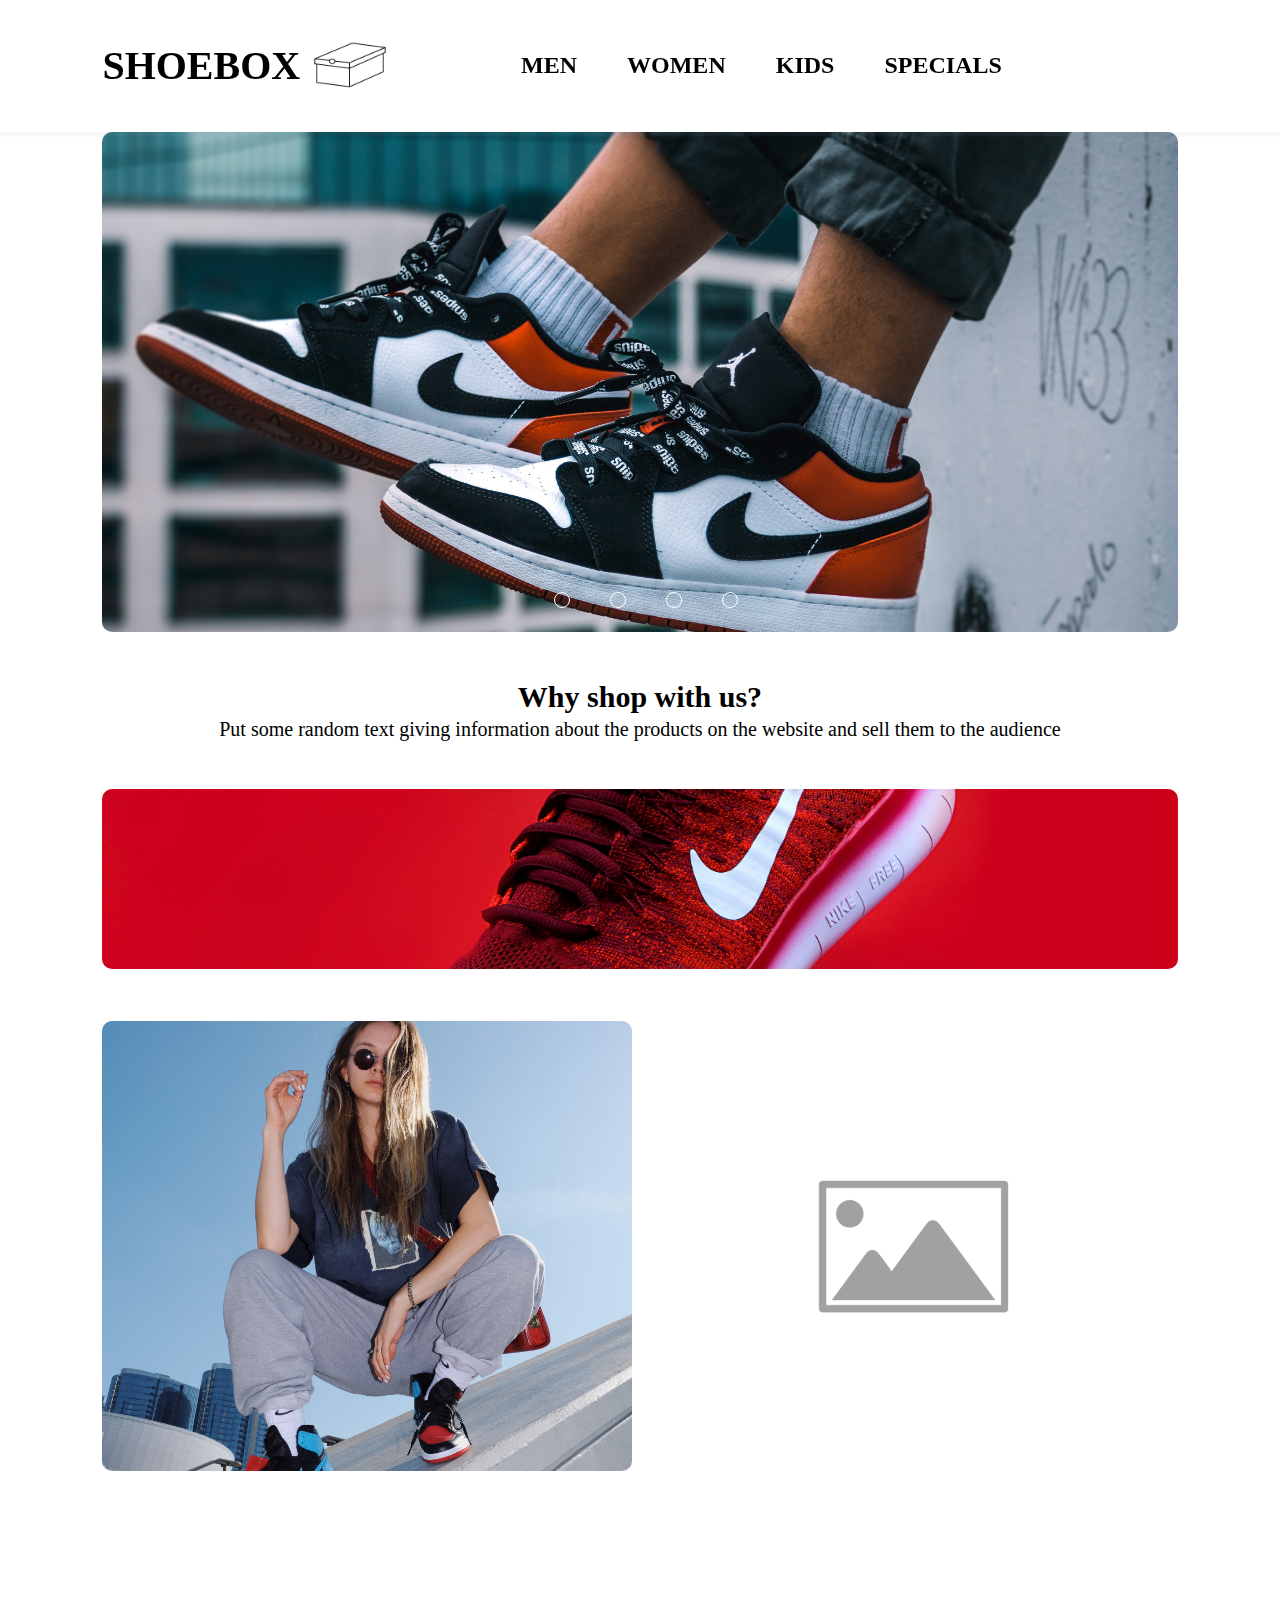
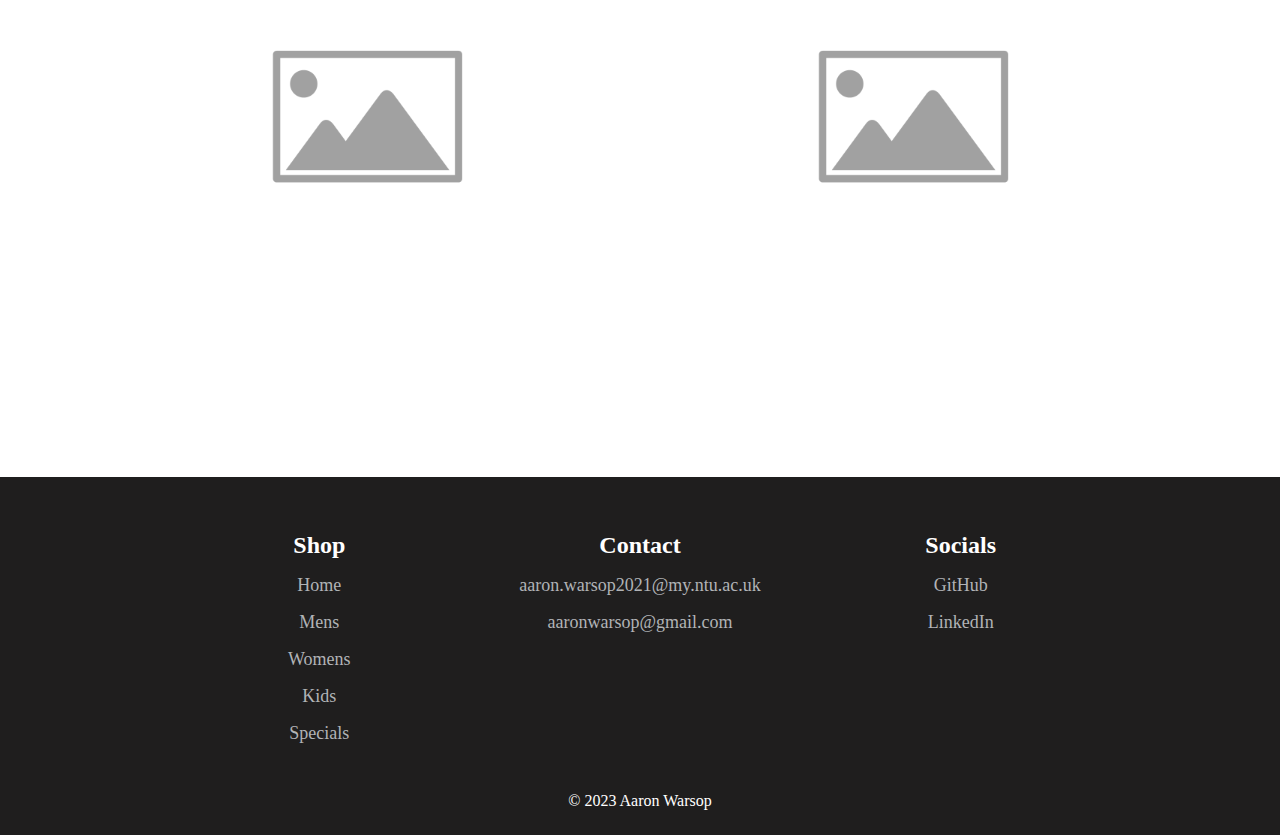
<file: index.html>
<!DOCTYPE html>
<html lang="en">
<head>
    <meta charset="UTF-8">
    <meta http-equiv="X-UA-Compatible" content="IE=edge">
    <meta name="viewport" content="width=device-width, initial-scale=1.0">
    <title>SHOEBOX</title>

    <link rel="stylesheet" href="mainstyles.css">
    <link rel="stylesheet" href="home.css">
    <link rel="stylesheet" href="https://unicons.iconscout.com/release/v4.0.0/css/line.css">
    <link rel="stylesheet" href="https://unpkg.com/boxicons@latest/css/boxicons.min.css">
    <script src="main.js" defer></script>
    <script src="home.js" defer></script>
</head>
<body>
    <header>
        <article class="title-and-logo">
            <h1 class="title" title="Home"><a href="index.html">SHOEBOX</a></h1>
            <a href="index.html"><img class="logo" src="assets/logo.png" alt="logo" title="Home"></a>
        </article>
        

        <nav class="navbar">
            <ul class="dropdown">
                <li class="dropdown-link"><a href="mens.html">MEN</a>
                    <ul class="dropdown-menu">
                        <li><a href="">Streetwear</a></li>
                        <li><a href="">Formals</a></li>
                    </ul>
                </li>
                <li class="dropdown-link"><a href="womens.html">WOMEN</a>
                    <ul class="dropdown-menu dropdown-menu-womens">
                        <li><a href="">Streetwear</a></li>
                        <li><a href="">Formals</a></li>
                    </ul>
                </li>
                <li><a href="kids.html">KIDS</a></li>
                <li><a href="specials.html">SPECIALS</a></li>
            </ul>
        </nav>

        <article class="functional-header">
            <ul class="func-nav">
                <li><a href="login.html"><i class="uil uil-user" title="Login/Singup"></i></a></li>
                <li><a id="settings-button"><i class="uil uil-cog" title="Settings"></i></a>
                    <dialog class="settings-popup">
                        <div class="settings-flexbox">
                            <span class="settings-top">
                                <h2>Settings</h2>
                                <i id="close-button" class="uil uil-multiply"></i>
                            </span>
                            <div class="font-size">
                                <h5>Font Size:</h5>
                                <ul>
                                    <li><button class="small-font">Small</button></li>
                                    <li><button class="medium-font">Medium</button></li>
                                    <li><button class="large-font">Large</button></li>
                                </ul>
                            </div>
                            <div class="font-colour">
                                <h5>Font Colour:</h5>
                                <input type="color" id="font-colour-input">
                                <button id="font-colour-apply-btn">Apply</button>
                            </div>
                            <div class="background-colour">
                                <h5>Backdrop Colour:</h5>
                                <input type="color" id="background-colour-input">
                                <button id="background-colour-apply-btn">Apply</button>
                            </div>
                            <div>
                                <h5>Theme:</h5>
                                <select id="theme-selector">
                                    <option value="light-theme">Light Theme</option>
                                    <option value="dark-theme">Dark Theme</option>
                            </select>
                            </div>
                            <button class="restore-button">Default</button>
                        </div>
                    </dialog>
                </li>
                <li><a href="basket.html"><i class="uil uil-shopping-basket" title="Basket"></i></a></li>
            </ul>
        </article>
        <div class="bx bx-menu" id="menu-responsive"></div>
    </header>
    
    <section class="page-content">
        <article class="slideshow">
            <div class="slides">
                <input type="radio" name="radio-btn" id="radio1" checked="checked">
                <input type="radio" name="radio-btn" id="radio2">
                <input type="radio" name="radio-btn" id="radio3">
                <input type="radio" name="radio-btn" id="radio4">
                      
                <div class="slide first">
                    <img src="assets/showcase-mens-trainers.jpg" alt="">
                </div>
                <div class="slide">
                    <img src="assets/test3.jpg" alt="">
                </div>
                <div class="slide">
                    <img src="assets/showcase-mens-formals.jpg" alt="">
                </div>
                <div class="slide">
                    <img src="assets/test6.jpg" alt="">
                </div>
            </div>
    
            <div class="navigation-manual">
                <label for="radio1" class="manual-btn"></label>
                <label for="radio2" class="manual-btn"></label>
                <label for="radio3" class="manual-btn"></label>
                <label for="radio4" class="manual-btn"></label>
            </div>
        </article>

        <article class="product-information">
            <h2 id="product-info-header">Why shop with us?</h2>
            <p id="product-info-para">Put some random text giving information about the products on the website and sell them to the audience</p>
        </article>

        <article class="product-banner">
            <img class="" src="assets/useabl2.jpg">
        </article>

        <article class="product-display">
            <a href="mens.html">
                <img src="assets/useable1.jpg" class="product-display-img" alt="">
            </a>
            <a href="womens.html">
                <img src="assets/placeholder-image.png" class="product-display-img" alt="">
            </a>
            <a href="kids.html">
                <img src="assets/placeholder-image.png" class="product-display-img" alt="">
            </a>
            <a href="specials.html">
                <img src="assets/placeholder-image.png" class="product-display-img" alt="">
            </a>
        </article>
    </section>
    
                
    <footer>
        <section class="footer-content">
            <article class="footer-nav">
                <h3>Shop</h3>
                <ul>
                    <li><a href="#">Home</a></li>
                    <li><a href="mens.html">Mens</a></li>
                    <li><a href="womens.html">Womens</a></li>
                    <li><a href="kids.html">Kids</a></li>
                    <li><a href="specials.html">Specials</a></li>
                </ul>
            </article>
            <article class="footer-contact">
                <h3>Contact</h3>
                <ul>
                    <li>aaron.warsop2021@my.ntu.ac.uk</li>
                    <li>aaronwarsop@gmail.com</li>
                </ul>
            </article>
            <article class="footer-socials">
                <h3>Socials</h3>
                <ul>
                    <li>GitHub</li>
                    <li>LinkedIn</li>
                </ul>
            </article>
        </section>
        <div class="copyright">
            © 2023 Aaron Warsop
        </div>
    </footer>
    
</body>
</html>
</file>
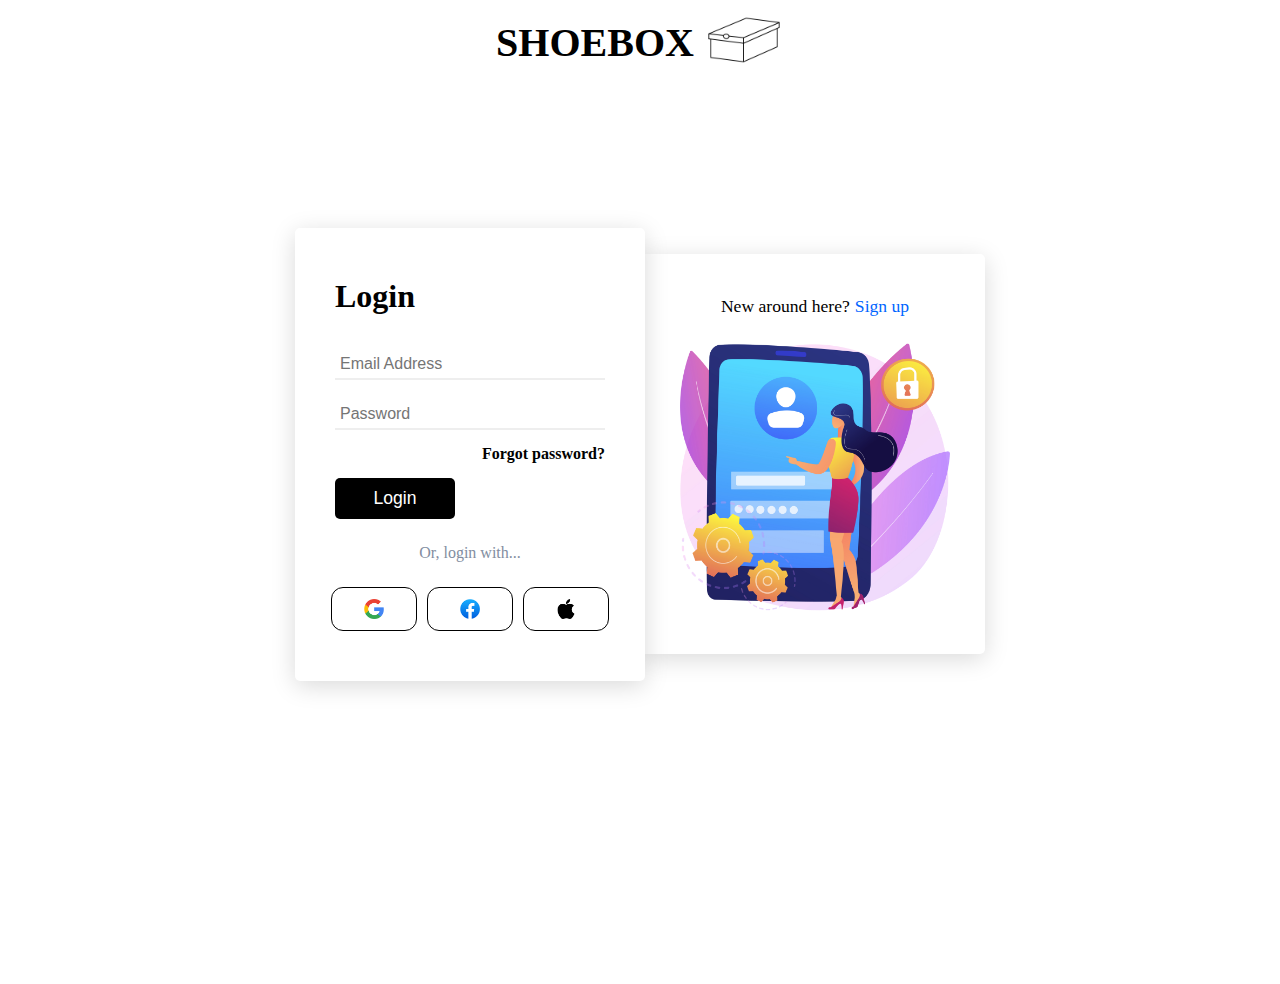
<file: login.html>
<!DOCTYPE html>
<html lang="en">
<head>
    <meta charset="UTF-8">
    <meta http-equiv="X-UA-Compatible" content="IE=edge">
    <meta name="viewport" content="width=device-width, initial-scale=1.0">
    <title>Login</title>
    
    <link rel="stylesheet" href="login.css">
    <link rel="stylesheet" href="https://unicons.iconscout.com/release/v4.0.0/css/line.css">
    <script src="login.js" defer></script>
</head>
<body>
    <article class="title-and-logo">
        <h1 id="title" title="Home"><a href="index.html">SHOEBOX</a></h1>
        <a href="index.html"><img class="logo" src="assets/logo.png" alt="logo" title="Home"></a>
    </article>

    <section class="main-container">
        <section class="form-container sign-in-form">
            <article class="sign-in-box form-box">
                <h2>Login</h2>
                <form class="form" action="">
                    <div class="field">
                        <i class="uil uil-at"></i>
                        <input type="email" placeholder="Email Address" name="email" autofocus="" pattern="(\w+@[a-zA-Z_]+?\.[a-zA-Z]{2,6})" title="Please enter a valid email address" required>
                    </div>
    
                    <div class="field">
                        <i class="uil uil-lock-alt"></i>
                        <input class="password-input" type="password" placeholder="Password" name="password" pattern="((?=.*\d)(?=.*[a-z])(?=.*[A-Z]).{8,15})" title="Password must include: 1 lowercase character, 1 uppercase character, 1 number and be between 8 and 15 characters" required>
                        <div class="eye-btn"><i class="uil uil-eye-slash"></i></div>
                    </div>

                    <div class="forgot-password">
                        <a href="">Forgot password?</a>
                    </div>
                    <input class="login-btn" type="submit" value="Login">
                    <p id="submit-msg"></p>
                </form>
                <article class="login-options">
                    <p>Or, login with...</p>
                    <div class="other-logins">
                        <a href=""><img src="assets/google.png" alt=""></a>
                        <a href=""><img src="assets/facebook.png" alt=""></a>
                        <a href=""><img src="assets/apple.png" alt=""></a>
                    </div>
                </article>
            </article>

            <div class="img-box sign-in-img-box">
                <div class="sliding-link">
                    <p>New around here?</p>
                    <span class="sign-up-btn">Sign up</span>
                </div>
                <img src="assets/signin-img.png" alt="">
            </div>
        </section>

        <section class="form-container sign-up-form">
            <div class="img-box sign-up-img-box">
                <div class="sliding-link">
                    <p>Already have an account?</p>
                    <span class="sign-in-btn">Login</span>
                </div>
                <img src="assets/signup-img.png" alt="">
            </div>
            <article class="sign-up-box form-box">
                <h2>Sign up</h2>
                <form action="">
                    <div class="field">
                        <i class="uil uil-at"></i>
                        <input type="email" placeholder="Email Address" name="email" autofocus="" pattern="(\w+@[a-zA-Z_]+?\.[a-zA-Z]{2,6})" title="Please enter a valid email address" required>
                    </div>

                    <div class="field">
                        <i class="uil uil-lock-alt"></i>
                        <input type="password" placeholder="Password" pattern="((?=.*\d)(?=.*[a-z])(?=.*[A-Z]).{8,15})" title="Password must include: 1 lowercase character, 1 uppercase character, 1 number and be between 8 and 15 characters" required>
                        <div class="eye-btn"><i class="uil uil-eye-slash"></i></div>
                    </div>
                    <div class="field">
                        <i class="uil uil-lock-access"></i>
                        <input type="password" placeholder="Confirm Password" pattern="" title="Passwords do not match" required>
                        <div class="eye-btn-confirm"><i class="uil uil-eye-slash"></i></div>
                    </div>

                    <input class="login-btn" type="submit" value="Sign up">
                </form>
                <article class="login-options">
                    <p>Or, sign up with...</p>
                    <div class="other-logins">
                        <a href=""><img src="assets/google.png" alt=""></a>
                        <a href=""><img src="assets/facebook.png" alt=""></a>
                        <a href=""><img src="assets/apple.png" alt=""></a>
                    </div>
                </article>
            </article>
        </section>
    </section>
</body>
</html>
</file>
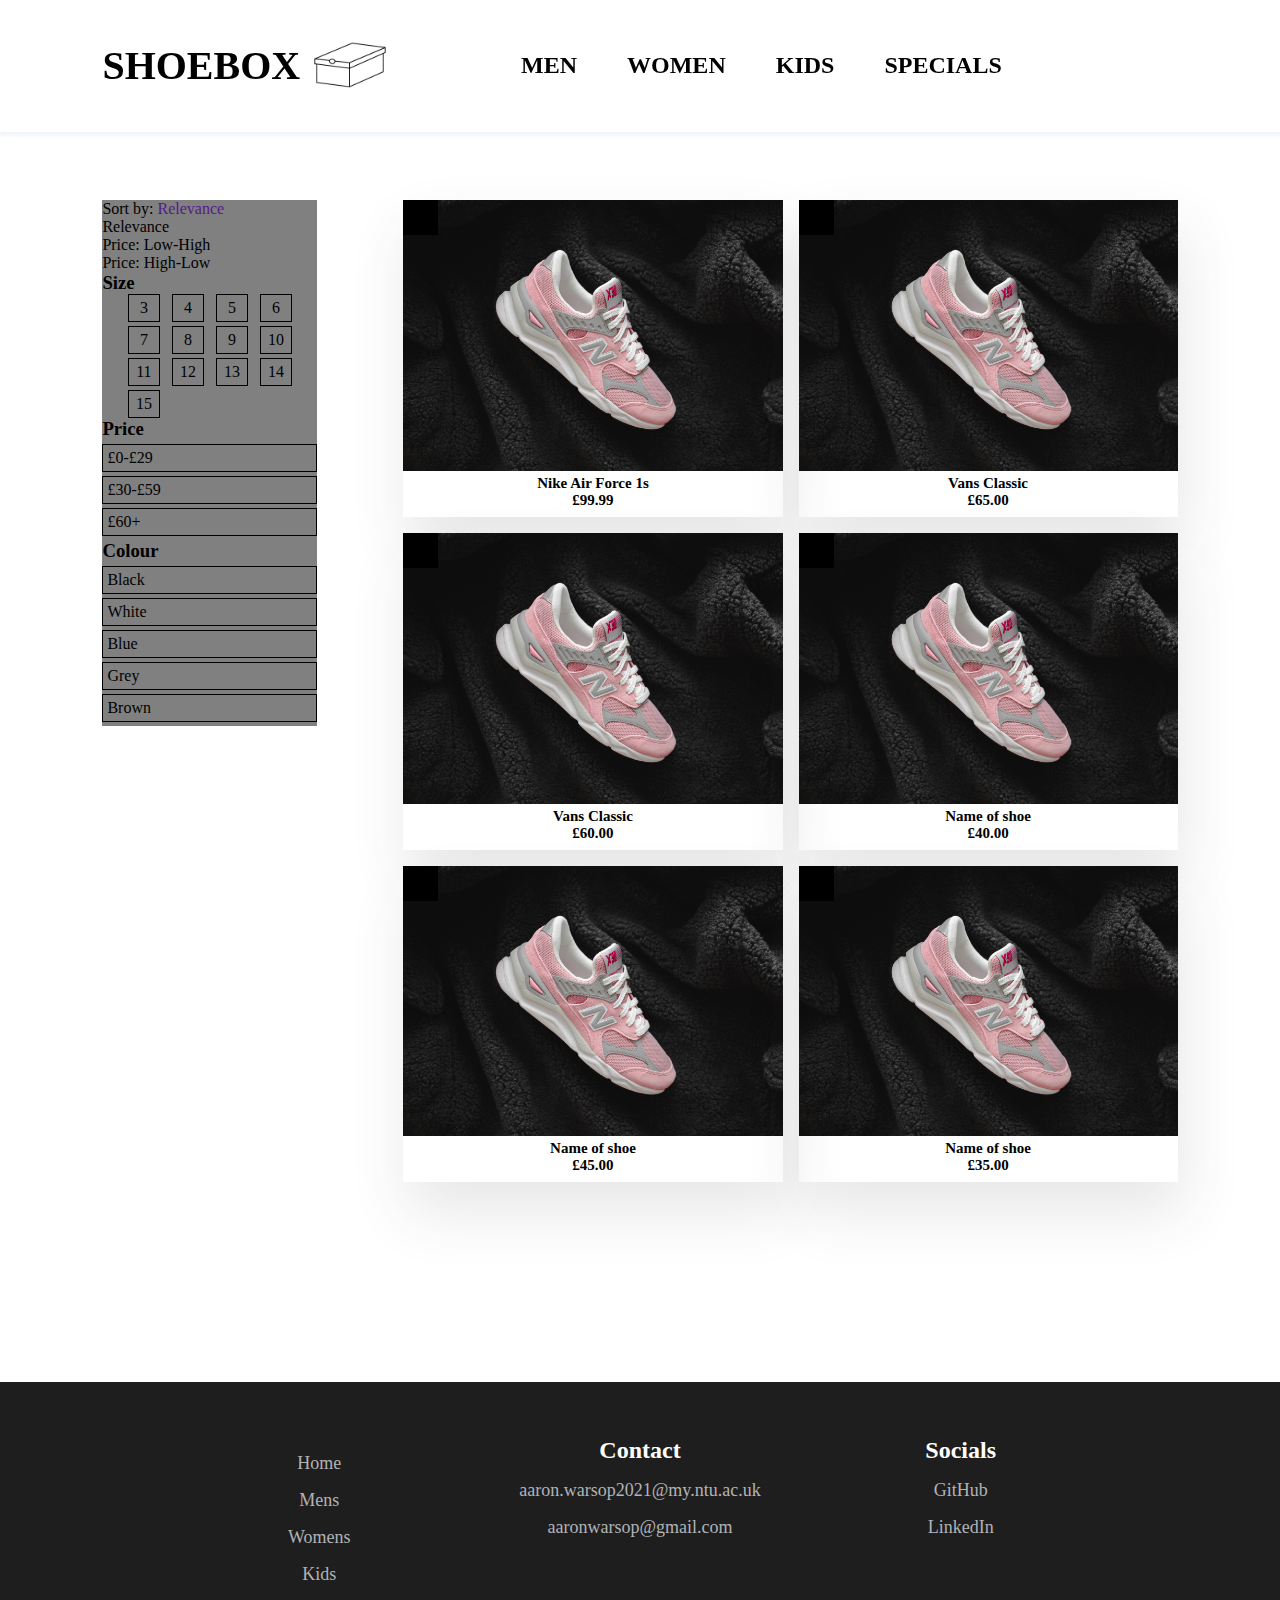
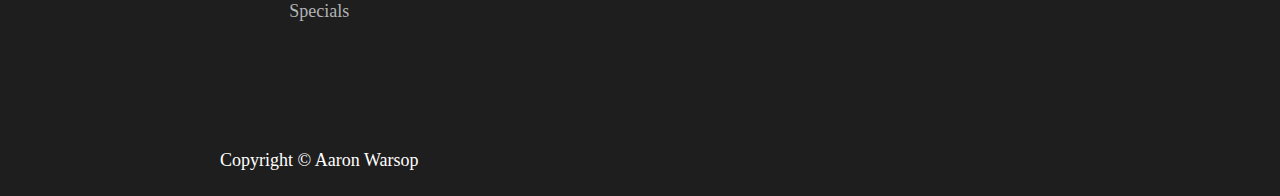
<file: mens.html>
<!DOCTYPE html>
<html lang="en">
<head>
    <meta charset="UTF-8">
    <meta http-equiv="X-UA-Compatible" content="IE=edge">
    <meta name="viewport" content="width=device-width, initial-scale=1.0">
    <title>MENS</title>

    <link rel="stylesheet" href="mainstyles.css">
    <link rel="stylesheet" href="productpage.css">
    <link rel="stylesheet" href="https://unicons.iconscout.com/release/v4.0.0/css/line.css">
    <script src="main.js" defer></script>
    <script src="productpage.js" defer></script>
</head>
<body>
    <header>
        <article class="title-and-logo">
            <h1 class="title" title="Home"><a href="index.html">SHOEBOX</a></h1>
            <a href="index.html"><img class="logo" src="assets/logo.png" alt="logo" title="Home"></a>
        </article>
        

        <nav class="navbar">
            <ul class="dropdown">
                <li class="dropdown-link"><a href="mens.html">MEN</a>
                    <ul class="dropdown-menu">
                        <li><a href="">Streetwear</a></li>
                        <li><a href="">Formals</a></li>
                    </ul>
                </li>
                <li class="dropdown-link"><a href="womens.html">WOMEN</a>
                    <ul class="dropdown-menu dropdown-menu-womens">
                        <li><a href="">Streetwear</a></li>
                        <li><a href="">Formals</a></li>
                    </ul>
                </li>
                <li><a href="kids.html">KIDS</a></li>
                <li><a href="specials.html">SPECIALS</a></li>
            </ul>
        </nav>

        <article class="functional-header">
            <ul class="func-nav">
                <li><a href="login.html"><i class="uil uil-user" title="Login/Singup"></i></a></li>
                <li><a id="settings-button"><i class="uil uil-cog" title="Settings"></i></a>
                    <dialog class="settings-popup">
                        <div class="settings-flexbox">
                            <span class="settings-top">
                                <h2>Settings</h2>
                                <i id="close-button" class="uil uil-multiply"></i>
                            </span>
                            <div class="font-size">
                                <h5>Font Size:</h5>
                                <ul>
                                    <li><button class="small-font">Small</button></li>
                                    <li><button class="medium-font">Medium</button></li>
                                    <li><button class="large-font">Large</button></li>
                                </ul>
                            </div>
                            <div class="font-colour">
                                <h5>Font Colour:</h5>
                                <input type="color" id="font-colour-input">
                                <button id="font-colour-apply-btn">Apply</button>
                            </div>
                            <div class="background-colour">
                                <h5>Backdrop Colour:</h5>
                                <input type="color" id="background-colour-input">
                                <button id="background-colour-apply-btn">Apply</button>
                            </div>
                            <div>
                                <h5>Theme:</h5>
                                <select id="theme-selector">
                                    <option value="light-theme">Light Theme</option>
                                    <option value="dark-theme">Dark Theme</option>
                            </select>
                            </div>
                            <button class="restore-button">Default</button>
                        </div>
                    </dialog>
                </li>
                <li><a href="basket.html"><i class="uil uil-shopping-basket" title="Basket"></i></a></li>
            </ul>
        </article>
        <div class="bx bx-menu" id="menu-responsive"></div>
    </header>
        
    <section class="page-content">
        <article class="filter-container">
            <div class="sort-by-button">
                <div class="dropdown">
                    <ul class="dropdown-sort">
                        <li>Sort by: <a href="">Relevance</a>
                            <ul>
                                <li>Relevance</li>
                                <li>Price: Low-High</li>
                                <li>Price: High-Low</li>
                            </ul>
                        </li>
                </div>
            </div>
            <div class="filter-list-item">
                <h3>Size</h3>
                <ul class="filter-size">
                    <li>3</li>
                    <li>4</li>
                    <li>5</li>
                    <li>6</li>
                    <li>7</li>
                    <li>8</li>
                    <li>9</li>
                    <li>10</li>
                    <li>11</li>
                    <li>12</li>
                    <li>13</li>
                    <li>14</li>
                    <li>15</li>
                </ul>
            </div>
            <div class="filter-list-item">
                <h3>Price</h3>
                <ul class="filter-price">
                    <li>£0-£29</li>
                    <li>£30-£59</li>
                    <li>£60+</li>
                </ul>
            </div>
                
            <div class="filter-list-item">
                <h3>Colour</h3>
                <ul class="filter-colour">
                    <li>Black</li>
                    <li>White</li>
                    <li>Blue</li>
                    <li>Grey</li>
                    <li>Brown</li>
                </ul>
            </div>
        </article>
        
        <section class="catalog-container">
            <article id="block1" class="product-block">
                <a><img class="product-image" src="assets/test3.jpg"></img></a>
                <div class="product-details">
                    <p>Nike Air Force 1s</p>
                    <p>£99.99</p>
                    <i class="uil uil-shopping-basket" title="Add to Basket"></i>
                </div>
            </article>
            <article id="block2" class="product-block">
                <a><img class="product-image" src="assets/test3.jpg"></img></a>
                <div class="product-details">
                    <p>Vans Classic</p>
                    <p>£65.00</p>
                    <i class="uil uil-shopping-basket" title="Add to Basket"></i>
                </div>
            </article>
            <article id="block3" class="product-block">
                <a><img class="product-image" src="assets/test3.jpg"></img></a>
                <div class="product-details">
                    <p>Vans Classic</p>
                    <p>£60.00</p>
                    <i class="uil uil-shopping-basket" title="Add to Basket"></i>
                </div>
            </article>
            <article id="block4" class="product-block">
                <a><img class="product-image" src="assets/test3.jpg"></img></a>
                <div class="product-details">
                    <p>Name of shoe</p>
                    <p>£40.00</p>
                    <i class="uil uil-shopping-basket" title="Add to Basket"></i>
                </div>
            </article>
            <article id="block5" class="product-block">
                <a><img class="product-image" src="assets/test3.jpg"></img></a>
                <div class="product-details">
                    <p>Name of shoe</p>
                    <p>£45.00</p>
                    <i class="uil uil-shopping-basket" title="Add to Basket"></i>
                </div>
            </article>
            <article id="block6" class="product-block">
                <a><img class="product-image" src="assets/test3.jpg"></img></a>
                <div class="product-details">
                    <p>Name of shoe</p>
                    <p>£35.00</p>
                    <i class="uil uil-shopping-basket" title="Add to Basket"></i>
                </div>
            </article>
        </section>
    </section>

    <footer>
        <section class="footer-content">
            <article class="footer-nav">
                <ul>
                    <li><a href="#">Home</a></li>
                    <li><a href="mens.html">Mens</a></li>
                    <li><a href="womens.html">Womens</a></li>
                    <li><a href="kids.html">Kids</a></li>
                    <li><a href="specials.html">Specials</a></li>
                </ul>
            </article>
            <article class="footer-contact">
                <h3>Contact</h3>
                <ul>
                    <li>aaron.warsop2021@my.ntu.ac.uk</li>
                    <li>aaronwarsop@gmail.com</li>
                </ul>
            </article>
            <article class="footer-socials">
                <h3>Socials</h3>
                <ul>
                    <li>GitHub</li>
                    <li>LinkedIn</li>
                </ul>
            </article>
            <div class="copyright">
                Copyright © Aaron Warsop
            </div>
        </section>
    </footer>
    
</body>
</html>
</file>
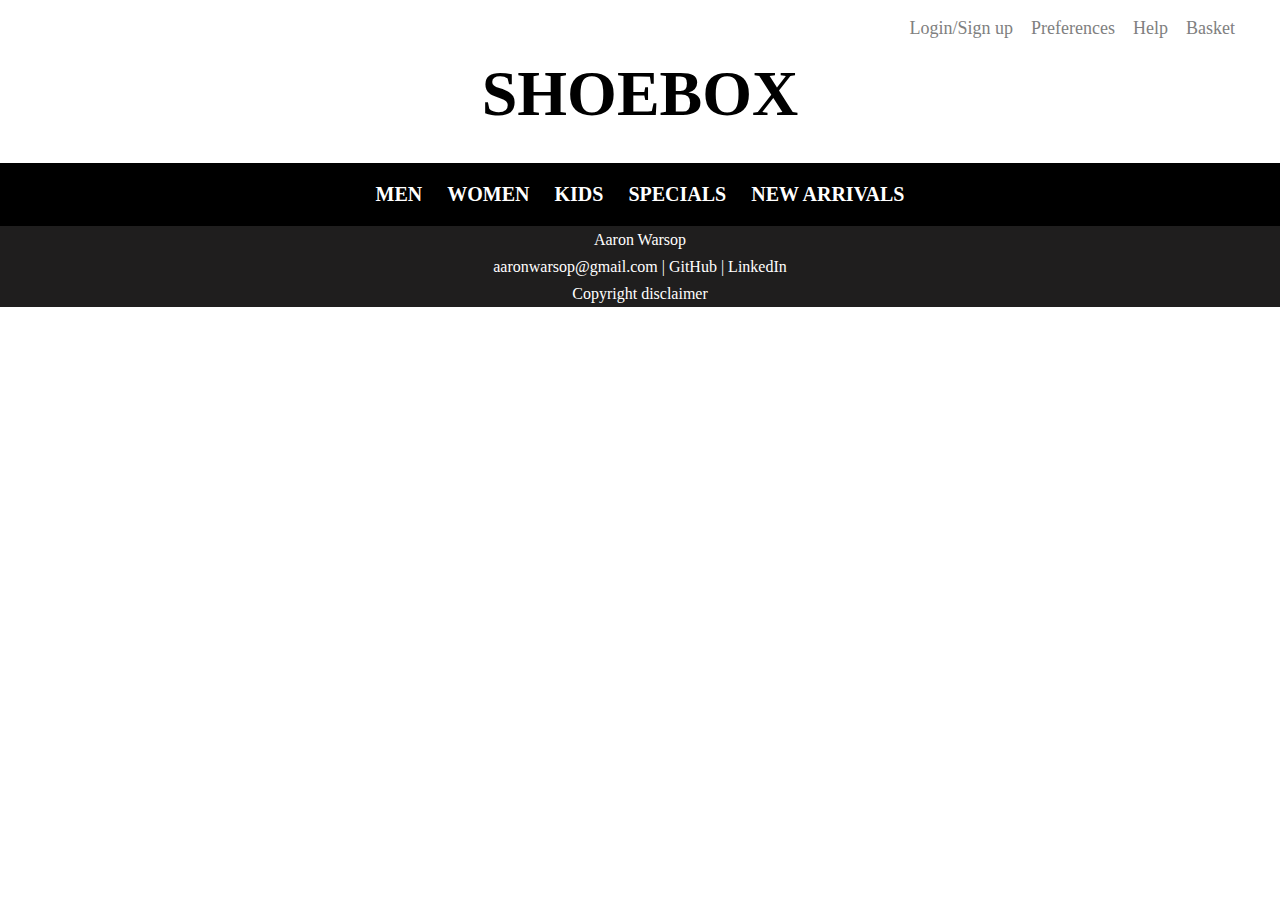
<file: signup.html>
<!DOCTYPE html>
<html lang="en">
<head>
    <meta charset="UTF-8">
    <meta http-equiv="X-UA-Compatible" content="IE=edge">
    <meta name="viewport" content="width=device-width, initial-scale=1.0">
    <title>Signup</title>

    <link rel="stylesheet" href="styles.css">
</head>
<body>
    <header>
        <section class="functional-header">
            <ul>
                <li><a href="basket.html">Basket</a></li>
                <li><a href="help.html">Help</a></li>
                <li><a href="preferences.html">Preferences</a>
                    <ul class="dropdown">
                        <li><a href="">font size</a></li>
                        <li><a href="">color theme</a></li>
                    </ul>
                </li>
                <li><a href="login.html">Login/Sign up</a></li>
            </ul>
        </section>
    
        <article>
            <h1 id="title"><a href="index.html">SHOEBOX</a></h1>
        </article>
                
    
        <nav class="navbar">
            <ul>
                <li><a href="mens.html">MEN</a></li>
                <li><a href="womens.html">WOMEN</a></li>
                <li><a href="kids.html">KIDS</a></li>
                <li><a href="specials.html">SPECIALS</a></li>
                <li><a href="newarrivals.html">NEW ARRIVALS</a></li>  
            </ul>
        </nav>
    </header>



    <footer>
        <p>Aaron Warsop</p>
        <p>aaronwarsop@gmail.com | GitHub | LinkedIn</p>
        <p>Copyright disclaimer</p>
    </footer>
</body>
</html>
</file>
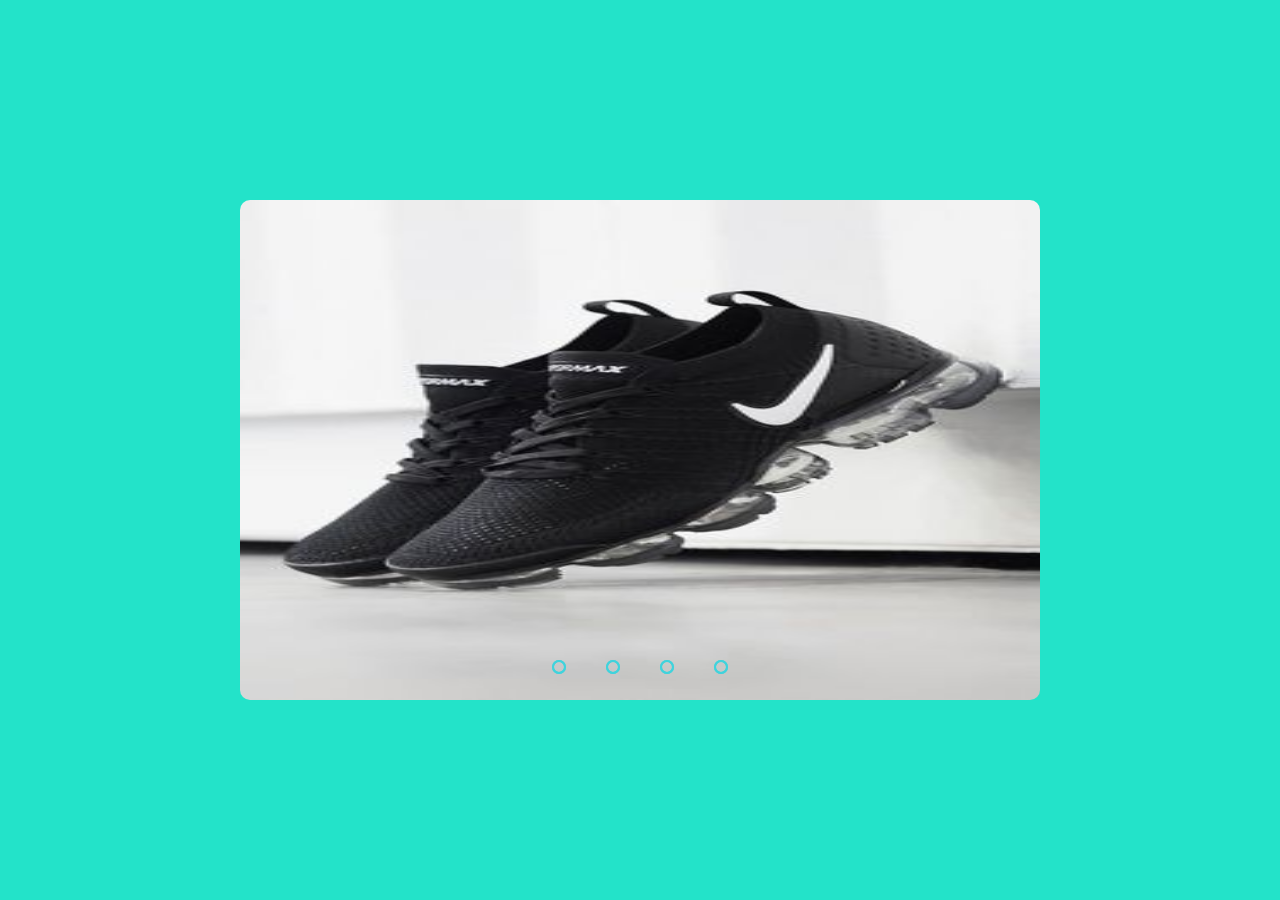
<file: slide.html>
<!DOCTYPE html>
<html lang="en" dir="ltr">
  <head>
    <meta charset="utf-8">
    <title>Image Slider</title>
    <link rel="stylesheet" href="slide.css">
  </head>
  <body>

    <!--image slider start-->
    <div class="slider">
      <div class="slides">
        <!--radio buttons start-->
        <input type="radio" name="radio-btn" id="radio1">
        <input type="radio" name="radio-btn" id="radio2">
        <input type="radio" name="radio-btn" id="radio3">
        <input type="radio" name="radio-btn" id="radio4">
        <!--radio buttons end-->
        <!--slide images start-->
        <div class="slide first">
          <img src="assets/mens-trainers.jpg" alt="">
        </div>
        <div class="slide">
          <img src="assets/mens-formals.jpg" alt="">
        </div>
        <div class="slide">
          <img src="assets/womens-formals.jpg" alt="">
        </div>
        <div class="slide">
          <img src="assets/womens-trainers.jpg" alt="">
        </div>
        <!--slide images end-->
        <!--automatic navigation start-->
        <div class="navigation-auto">
          <div class="auto-btn1"></div>
          <div class="auto-btn2"></div>
          <div class="auto-btn3"></div>
          <div class="auto-btn4"></div>
        </div>
        <!--automatic navigation end-->
      </div>
      <!--manual navigation start-->
      <div class="navigation-manual">
        <label for="radio1" class="manual-btn"></label>
        <label for="radio2" class="manual-btn"></label>
        <label for="radio3" class="manual-btn"></label>
        <label for="radio4" class="manual-btn"></label>
      </div>
      <!--manual navigation end-->
    </div>
    <!--image slider end-->

    <script type="text/javascript">
    var counter = 1;
    setInterval(function(){
      document.getElementById('radio' + counter).checked = true;
      counter++;
      if(counter > 4){
        counter = 1;
      }
    }, 5000);
    </script>

  </body>
</html>
</file>
<file: mainstyles.css>
*{
  margin: 0;
  padding: 0;
  box-sizing: border-box;
  text-decoration: none;
  list-style-type: none;
  scroll-behavior: smooth;
  scroll-padding-top: 1rem;
}

body {
  
}

header {
  display: flex;
  align-items: center;
  justify-content: space-between;
  width: 100%;
  top: 0;
  right: 0;
  z-index: 1;
  position: fixed;
  background: white;
  padding: 25px 8%;
  box-shadow: 2px 2px 2px 2px rgb(129 162 182 / 10%);
}

.title-and-logo {
  display: inline-flex;
  align-items: center;
  justify-content: center;
  line-height: .8;
}

h1 a{
  color: black;
}

.title {
  font-size: 2.5rem;
  
}

.logo {
  width: 5rem;
  height: 5rem;
  margin-left: 10px;
}

.navbar {
  font-size: 24px;
  font-weight: bold;
  display: flex;
}

.navbar ul {
  display: flex;
}

.navbar a {
  color: black;
  padding: 10px 15px;
  margin: 0 10px;
}

.navbar a:hover {
  color: red;
  transition: .3s;
}

.dropdown-link:hover .dropdown-menu{
  opacity: 1;
}

.functional-header {
  font-size: 24px;
}

.functional-header ul {
  display: inline-flex;
}

.functional-header i {
  color: black;
  margin-left: 15px;
}

.functional-header i:hover {
  cursor: pointer;
  color: red;
  transition: .3s;
  font-size: 28px;
}

#menu-responsive {
  font-size: 38px;
  z-index: 2;
  display: none;
  cursor: pointer;
}

.dropdown {
  position: relative;
}

.dropdown-menu {
  position: absolute;
  display: flex;
  flex-direction: column;
  justify-content: center;
  align-items: center;
  top: 35px;
  line-height: 40px;
  border-radius: 10px;
  background: white;
  box-shadow: 0 2px 5px 0 rgba(0, 0, 0, .3);
  transform: translateX(-18px);
  transition: .3s;
  opacity: 0;
}

.dropdown-menu-womens {
  transform: translateX(0);
}

.dropdown-menu li a{
  color: black;
  font-size: 20px;
  
}

.settings-popup {
  width: 500px;
  height: 400px;
  background: white;
  box-shadow: 0 2px 5px 0 rgba(0, 0, 0, .3);
  border: none;
  padding: 1rem;
  margin: auto;
  overflow: hidden;
}

.settings-flexbox {
  display: flex;
  flex-direction: column;
}

.settings-top {
  display: inline-flex;
}

.font-size {
  line-height: 35px;
}

.font-colour {
  line-height: 10px;
}

.background-colour {
  line-height: 10px;
}

.settings-flexbox i {
  float: right;
  margin-left: auto;
}

.settings-flexbox div {
  margin-top: 20px;
}

h5 {
  float: left;
  margin-right: 10px;
  line-height: 200%;
}

.settings-popup ul li{
  padding-right: 10px;
}

.settings-popup button {
  padding: 10px;
  border-radius: 5px;
  border: none;
  background: black;
  color: white;
  font-size: 1.1rem;
}

.settings-popup ul button {
  width: 80px;
}

#background-colour-apply-btn, #font-colour-apply-btn {
  font-size: 14px;
  padding: 5px;
  transform: translateY(-10px);
}

#background-colour-input, #font-colour-input {
  border: none;
  width: 40px;
  height: 40px;
}

#theme-selector {
  transform: translateY(5px);
  background: black;
  color: white;
}

.settings-popup .restore-button {
  width: 120px;
}

.settings-popup button:hover {
  cursor: pointer;
  color: red;
  transition: .3s;
}

.restore-button {
  align-self: center;
  transform: translateY(25px); 
}

/* locking font sizes so user cant make text infinetly bigger, breaking responsiveness */
.small-font-size {
  font-size: 18px
}

.medium-font-size {
  font-size: 20px;
}

.large-font-size {
  font-size: 24px
}

.small-font-size-header {
  font-size: 28px;
}

.medium-font-size-header {
  font-size: 30px;
}

.large-font-size-header {
  font-size: 32px;
}

.small-font-size-nav {
  font-size: 20px;
}

.medium-font-size-nav {
  font-size: 24px;
}

.large-font-size-nav {
  font-size: 28px;
}

footer {
  background: rgb(31, 30, 30);
  color: white;
  padding: 25px 8%; 
}

footer h3 {
  font-size: 24px;
}

.footer-content {
  display: grid;
  grid-template-columns: repeat(auto-fit, minmax(240px, auto));
  gap: 5rem;
  justify-content: center;
  padding-top: 30px;
  font-size: 18px;
}

.footer-content li {
  padding-top: 1rem;
  color: #b1b3b6;
}

.footer-content a {
  color: #b1b3b6;
}

.footer-content a:hover {
  transition: .3s;
  font-weight: bold;
  color: red;
}

.footer-nav {
  text-align: center;
}

.footer-contact {
  text-align: center;
}

.footer-socials {
  text-align: center;
}

.copyright {
  text-align: center;
  padding-top: 3rem;
}

@media (max-width: 1100px) {
  #menu-responsive {
    display: block;
  }

  .header {
    padding: 15px 8%;
  }

  .navbar {
    top: -300px;
    left: 0;
    right: 0;
    position: absolute;
    box-shadow: 0px 2px 18px 0 rgb(129 162 182 / 20%);
    transition: all .3s ease;
    background: white;
  }

  .functional-header {
    top: -300px;
    left: 0;
    right: 0;
    position: absolute;
    transition: all .3s ease;
    background: white;
  }

  .navbar a, .functional-header li{
    display: block;
    padding: .5rem;
    margin: 0.5rem;
    
  }

  .functional-header a {
    margin-left: 0;
    padding-left: 0;
  }

  .navbar ul, .func-nav {
    flex-direction: column;
  }

  .navbar.active {
    top: 100%;
  }

  .functional-header.active {
    top: 278%;
  }


  .dropdown-menu li a {
    display: none;
  }

  .settings-popup li {
    margin: 0;
    padding: 0;
  }
}

@media (max-width: 500px) {
  
  .title {
    font-size: 2rem;
  }

  .logo {
    height: 4rem;
    width: 4rem;
  }

  #menu-responsive {
    font-size: 30px;
  }

  .functional-header.active {
    top: 303%;
  }
}

@media (max-width: 455px) {

  h5 {
    font-size: 20px;
    margin-right: 5px;
  }

  .settings-popup button {
    padding: 8px;
    font-size: .8rem;
  }
  
  .settings-popup ul button {
    width: 75px;
  }

  .restore-button {
    transform: translateY(40px);
  }

  .settings-popup div {
    margin-top: 10px;
  }
}

@media (max-width: 400px) {
  .title {
    font-size: 1.8rem;
  }

  .logo {
    height: 3.5rem;
    width: 3.5rem;
  }

  .functional-header.active {
    top: 318%;
  }
}

@media (max-width: 342px) {

  h2 {
    font-size: 28px;
  }

  h5 {
    font-size: 16px;
  }
  
  .settings-popup ul button {
    width: 60px;
  }
}
@media (max-width: 308px) {
  #menu-responsive {
    margin-right: 2%;
  }

  .title-and-logo {
    transform: translateX(-10px);
  }

  h5 {
    font-size: 14px;
    margin-right: 5px;
  }

  #background-colour-apply-btn, #font-colour-apply-btn {
    font-size: 10px;
    padding: 5px;
    transform: translateY(-2px);
  }
  
  #background-colour-input, #font-colour-input {
    width: 20px;
    height: 20px;
  }

  
}
</file>
<file: home.css>
.page-content {
    padding: 132px 8%;
}

.slideshow {
    width: auto;
    border-radius: 10px;
    overflow: hidden;
    z-index: 0;
}
  
.slides {
    width: 500%;
    height: 750px;
    display: flex;
    
}
  
.slides input {
    display: none;
}
  
.slide {
    width: 20%;
    transition: 2s;
    
}
  
.slide img {
    width: 100%;
    height: 100%;
    object-fit: cover;
    
}

.slides img:hover {
    cursor: pointer;
}
  
.navigation-manual {
    position: absolute;
    width: 85%;
    margin-top: -40px;
    display: flex;
    justify-content: center;
}
  
.manual-btn {
    border: 1px solid white;
    padding: 7px;
    border-radius: 10px;
    cursor: pointer;
    transition: 1s;
}
  
.manual-btn:hover {
    background: white;
}
  
.manual-btn:not(:last-child) {
    margin-right: 40px;
}
  
#radio1:checked ~ .first {
    margin-left: 0;
    background: white;
}
  
#radio2:checked ~ .first {
    margin-left: -20%;
}
  
#radio3:checked ~ .first {
    margin-left: -40%;
}
  
#radio4:checked ~ .first {
    margin-left: -60%;
}

.product-information {
    margin-top: 3rem;
    text-align: center;
    font-size: 20px;

}

.product-information p {
    padding-top: .25rem;

}

.product-banner {
    margin-top: 3rem;
    width: auto;
    margin-left: auto;
    margin-right: auto;
}

.product-banner img {
    width: 100%;
    height: 240px;
    object-fit: cover;
    border-radius: 10px;
}

.product-display {
    display: grid;
    grid-template-columns: 1fr 1fr;
    grid-template-rows: auto;
    gap: 1em;
    margin-top: 3em;
    width: auto;
}
  
.product-display-img {
    width: 100%;
    height: 600px;
    object-fit: cover;
    border-radius: 10px;
}

@media (max-width: 1620px) {
    .slide img {
        height: 650px;
    }

    .slides {
        height: 650px;
    }
}

@media (max-width: 1280px) {
    .slide img {
        height: 500px;
    }

    .slides {
        height: 500px;
    }

    .product-banner img {
        height: 180px;
    }

    .product-display-img {
        height: 450px;
    }
}

@media (max-width: 1024px) {
    .slide img {
        height: 420px;
    }

    .slides {
        height: 420px;
    }

    .product-banner img {
        height: 160px;
    }

    .product-display-img {
        height: 350px;
    }
}

@media (max-width: 912px) {
    .page-content {
        padding-left: 4%;
        padding-right: 4%;
    }
}

@media (max-width: 540px) {
    .product-banner img {
        height: 140px;
    }

    .product-display-img {
        height: 250px;
    }
}

@media (max-width: 500px) {
    .slideshow {
        transform: translateY(-15px);
    }
}

@media (max-width: 414px) {
    .page-content {
        padding-left: 0;
        padding-right: 0;
    }

    .slide img {
        height: 380px;
    }

    .slides {
        height: 380px;
    }

    .slideshow {
        border-radius: 0;
    }

    .product-banner img {
        height: 140px;
        border-radius: 0;
    }

    .product-display-img {
        height: 200px;
        border-radius: 0;
    }
}

@media (max-width: 400px) {
    .slideshow {
        transform: translateY(-25px);
    }
}

@media (max-width: 280px) {
    .slide img {
        height: 360px;
    }

    .slides {
        height: 360px;
    }

    .product-display {
        grid-template-columns: 1fr;
    }

    .product-banner img {
        height: 120px;
    }

    .product-display-img {
        height: 180px;
    }
}
</file>
<file: login.css>
* {
    padding: 0;
    margin: 0;
    box-sizing: border-box;
}

.main-container {
    min-height: 100vh;
    background: white;
    display: flex;
    justify-content: center;
    align-items: center;
}

.title-and-logo {
    display: flex;
    justify-content: center;
    align-items: center;
}

#title {
    font-size: 40px;
    margin-right: .25em;
}

.logo {
    width: 80px;
    height: 80px;
    
}

#title a{
    text-decoration: none;
    color: black;
    cursor: pointer;
}

.form-container {
    position: absolute;
    display: flex;
    justify-content: center;
    align-items: center;
    margin-bottom: 10rem;
}

.form-box {
    z-index: 2;
    background: white;
    box-shadow: 0 5px 25px rgb(0 0 0 / 15%);
    width: 350px;
    padding: 50px 40px;
    border-radius: 5px;
    overflow: hidden;
}

.form-box h2 {
    font-size: 2rem;
    margin-bottom: 40px;
    
}

.form-box .field {
    display: flex;
    justify-content: center;
    align-items: center;
    border-bottom: 2px solid #eee;
    margin-bottom: 25px;
}

.form-box .field input {
    border: none;
    outline: none;
    background: none;
    width: 100%;
    font-size: 1rem;
    padding-bottom: 5px;
}

.form-box .field.active {
    border-bottom: 2px solid black;
    transition: .3s ease;
}

.form-box .field.active i {
    color: black;
    transition: .3s ease;
}



i {
    margin-right: 5px;
    margin-bottom: 5px;
    font-size: 1.2rem;
    color: gray;
}

.eye-btn i:hover {
    cursor: pointer;
    color: black;
    transition: 3s ease;
}

.forgot-password {
    text-align: right;
    transform: translateY(-10px);
}

.forgot-password a {
    text-decoration: none;
    color: black;
    font-weight: 700;
}

.forgot-password a:hover {
    color: #0065ff;
} 

.login-btn {
    background: black;
    color: white;
    width: 120px;
    border: none;
    border-radius: 5px;
    font-size: 1.1rem;
    padding: 10px;
    margin-top: 5px;
}

.login-btn:hover {
    cursor: pointer;
}

.login-options {
    display: flex;
    justify-content: center;
    align-items: center;
    flex-direction: column;
}

.other-logins a img {
    width: 20px;
}

.login-options p {
    color: #828da0;
    margin: 25px 0;
}

.other-logins {
    display: flex;
}

.other-logins a {
    display: flex;
    justify-content: center;
    align-items: center;
    border: 1px solid black;
    border-radius: 12px;
    padding: 11px 32px;
    margin: 0 5px;
    transition: border .2s ease;
}

.other-logins a:hover {
    border: 1px solid #0065ff;
}

.sliding-link {
    display: flex;
    font-size: 1.1rem;
    margin-bottom: 25px;
}

.sliding-link span {
    color: #0065ff;
    margin-left: 5px;
    cursor: pointer;
}

.img-box {
    z-index: 1;
    display: flex;
    justify-content: center;
    align-items: center;
    flex-direction: column;
    background: white;
    box-shadow: 0 5px 25px rgb(0 0 0 / 15%);
    height: 400px;
    padding: 15px 35px;
}

.img-box img {
    max-width: 270px;
}

.sign-in-img-box {
    border-radius: 0 5px 5px 0;
}

.sign-up-img-box {
    border-radius: 5px 0 0 5px;
}

.sign-in-form.hide .sign-in-box {
    transform: translateX(100%);
    visibility: hidden;
}

.sign-in-form.hide .sign-in-img-box {
    transform: translateX(-100%);
    visibility: hidden;
}

.sign-in-form.show .sign-in-box,
.sign-in-form.show .sign-in-img-box {
    transform: translateX(0);
    visibility: visible;
    transition: .5s ease;
}

.sign-up-form .sign-up-box {
    transform: translateX(-100%);
    visibility: hidden;
}

.sign-up-form .sign-up-img-box {
    transform: translateX(100%);
    visibility: hidden;
}

.sign-up-form .sign-up-box {
    transform: translateX(-100%);
    visibility: hidden;
}

.sign-up-form .sign-up-img-box {
    transform: translateX(100%);
    visibility: hidden;
}

.sign-up-form.show .sign-up-box,
.sign-up-form.show .sign-up-img-box {
    transform: translateX(0);
    visibility: visible;
    transition: .5s ease;
}

@media (max-width: 1024px) {
    .title-and-logo {
        display: none;
    }

    .form-container {
        margin-top: 150px;
    }
}

@media (max-width: 735px) {
    .form-container {
        flex-direction: column;
        top: 0;
        overflow: hidden;
        padding: 30px;
        margin: 0;
    }

    .form-box {
        padding: 0;
        box-shadow: none;
        width: 100%;
    }

    .img-box img {
        max-width: 45%;
        min-width: 180px;
    }

    .img-box {
        box-shadow: none;
        width: 100%;
        height: auto;
        padding: 35px 35px 15px;
    }

    .sign-up-form {
        flex-direction: column-reverse;
    }
}

@media (max-width: 350px) {
    .form-container{
        margin-left: 40px;
    }
    .form-container p{
        font-size: .9rem;
    }
    .form-container span {
        font-size: .9rem;
    }
}
</file>
<file: productpage.css>
.page-content {
    padding: 200px 8%;
}

.filter-container {
    display: flex;
    flex-direction: column;
    width: 20%;
    height: 100%;
    float: left;
    background: grey;
}

.filter-container .filter-list-item .filter-size{
    display: grid;
    grid-template-columns: repeat(auto-fit, minmax(40px, auto));
    justify-content: center;
    text-align: center;
    align-items: center;
    gap: .25rem;
}



.catalog-container {
    display: grid;
    grid-template-columns: repeat(auto-fit, minmax(360px, auto));
    align-items: center;
    text-align: center;
    padding-left: 8%;
    gap: 1rem;
    
}

.product-block {
    position: relative;
    width: 100%;
    cursor: pointer;
    background: transparent;
    box-shadow: 5px 30px 56px rgb(55 55 55 / 12%);
}

.product-block img {
    width: 100%;
    height: auto;
}

.product-details {
    font-weight: bold;
    font-size: 15px;
    margin-bottom: 8px;
}

.product-block i {
    position: absolute;
    top: 0;
    left: 0;
    width: 35px;
    height: 35px;
    display: inline-flex;
    justify-content: center;
    align-items: center;
    color: white;
    background: black;
    font-size: 16px;
}

.product-block i:hover {
    transition: .3s;
    width: 70px;
    height: 70px;
    font-size: 32px;
}

.filter-list-item ul li {
    border: 1px solid black;
    margin: .25rem 0 .25rem 0;
    padding: .25rem;
    
}

.filter-list-item .filter-size {
    
}

.filter-list-item .filter-size li {
    margin: 0 .25rem 0 .25rem;
    
}

@media screen and (max-width: 1220px) {
    .filter-container {
        display: none;
    }

    .catalog-container {
        padding-top: 5%;
        
    }
}
</file>
<file: styles.css>
body {
  margin: 0;
  padding: 0;
}

header {

}

.functional-header {
    margin-top: 1em;
    font-size: 18px;
}

.functional-header ul {
  list-style-type: none;
  margin-right: 2em;
  display: flex;
  flex-direction: row-reverse;
}

.functional-header ul li a {
  display: block;
  padding-left: .5em;
  padding-right: .5em;
  
  
}

.functional-header ul li ul {
  display: none;
  
}

.functional-header ul li:hover ul {
  display: flex;
  flex-direction: column;
}

.dropdown {
  margin: 0;
  padding: 0;
}

header a:hover {
  cursor: pointer;
  color: red;
  transition: .2s;
}

.functional-header a {
    color: grey;
}

h1 a{
    color: black;
}

h1 a:hover {
    color: black;
    transition: none;
}

header a {
  text-decoration: none;
}

#title {
    text-align: center;
    color: teal;
    font-size: 64px;
    padding: 0;
    margin-bottom: .5em;
    margin-top: 0;
    margin-left: 0;
    margin-right: 0;
}

#logo {
  height: 10vh;
  width: 10vh;
  margin: 0;
  padding: 0;
}

.title-logo {
  display: inline;
}

nav {
    font-size: 20px;
}

.navbar {
    text-align: center;
    padding: .5em;
    background-color: black;
}

.navbar a {
    color: white;
    font-weight: bold;
}

.navbar ul {
    list-style-type: none;
    margin: 0;
    padding: 0;
}

.navbar li {
    display: inline-block;
    padding: .5em;
}

.home-content {
  background-color: rgb(250, 243, 231);
}

.product-display {
  justify-content: center;
  align-items: center;
  display: flex;
}

.slideshow {
  /* min-width?*/
  width: 1200px;
  height: 600px;
  border-radius: 5px;
  overflow: hidden;
  margin-bottom: 5vh;
}

.slideshow:hover {
  
}

.slides {
  width: 500%;
  height: 500px;
  display: flex;
}

.slides input {
  display: none;
}

.slide {
  width: 20%;
  transition: 2s;
}

.slide img {
    width: 1200px;
    height:600px;
}

.navigation-manual {
  position: absolute;
  width: 1200px;
  margin-top: 50px;
  display: flex;
  justify-content: center;
}

.manual-btn {
  border: 2px solid black;
  padding: 5px;
  border-radius: 10px;
  cursor: pointer;
  transition: 1s;
}

.manual-btn:hover {
  background-color: black;
}

.manual-btn:not(:last-child) {
  margin-right: 40px;
}

#radio1:checked ~ .first {
  margin-left: 0;
}

#radio2:checked ~ .first {
  margin-left: -20%;
}

#radio3:checked ~ .first {
  margin-left: -40%;
}

#radio4:checked ~ .first {
  margin-left: -60%;
}

@media (max-width: 900px) {
  .slideshow {
    width: 100%;
    
  }

  .slideshow .slides {
    position: relative;
    margin-left: auto;
    margin-right: auto;
    
  }
}

.top-home {
  display: inline-block;
  position: relative;
}

.bottom-home {
  display: inline-block;
}

.nav-img {
  width: 100%;
  /* width: auto; */
  max-width: 100vh;
  margin-left: 5vh;
  margin-right: 5vh;
  border: black solid 2px;
}

footer {
  margin: 0;
  background-color: rgb(31, 30, 30);
  color: white;
  text-align: center;
}

footer p{
  margin: 0;
  padding: .5vh;
}
</file>
<file: slide.css>
body{
    margin: 0;
    padding: 0;
    height: 100vh;
    display: flex;
    justify-content: center;
    align-items: center;
    background: #23E3C9;
  }
  
  .slider{
    width: 800px;
    height: 500px;
    border-radius: 10px;
    overflow: hidden;
  }
  
  .slides{
    width: 500%;
    height: 500px;
    display: flex;
  }
  
  .slides input{
    display: none;
  }
  
  .slide{
    width: 20%;
    transition: 2s;
  }
  
  .slide img{
    width: 800px;
    height: 500px;
  }
  
  /*css for manual slide navigation*/
  
  .navigation-manual{
    position: absolute;
    width: 800px;
    margin-top: -40px;
    display: flex;
    justify-content: center;
  }
  
  .manual-btn{
    border: 2px solid #40D3DC;
    padding: 5px;
    border-radius: 10px;
    cursor: pointer;
    transition: 1s;
  }
  
  .manual-btn:not(:last-child){
    margin-right: 40px;
  }
  
  .manual-btn:hover{
    background: #40D3DC;
  }
  
  #radio1:checked ~ .first{
    margin-left: 0;
  }
  
  #radio2:checked ~ .first{
    margin-left: -20%;
  }
  
  #radio3:checked ~ .first{
    margin-left: -40%;
  }
  
  #radio4:checked ~ .first{
    margin-left: -60%;
  }
  
  /*css for automatic navigation*/
  
  .navigation-auto{
    position: absolute;
    display: flex;
    width: 800px;
    justify-content: center;
    margin-top: 460px;
  }
  
  .navigation-auto div{
    border: 2px solid #40D3DC;
    padding: 5px;
    border-radius: 10px;
    transition: 1s;
  }
  
  .navigation-auto div:not(:last-child){
    margin-right: 40px;
  }
  
  #radio1:checked ~ .navigation-auto .auto-btn1{
    background: #40D3DC;
  }
  
  #radio2:checked ~ .navigation-auto .auto-btn2{
    background: #40D3DC;
  }
  
  #radio3:checked ~ .navigation-auto .auto-btn3{
    background: #40D3DC;
  }
  
  #radio4:checked ~ .navigation-auto .auto-btn4{
    background: #40D3DC;
  }
</file>
